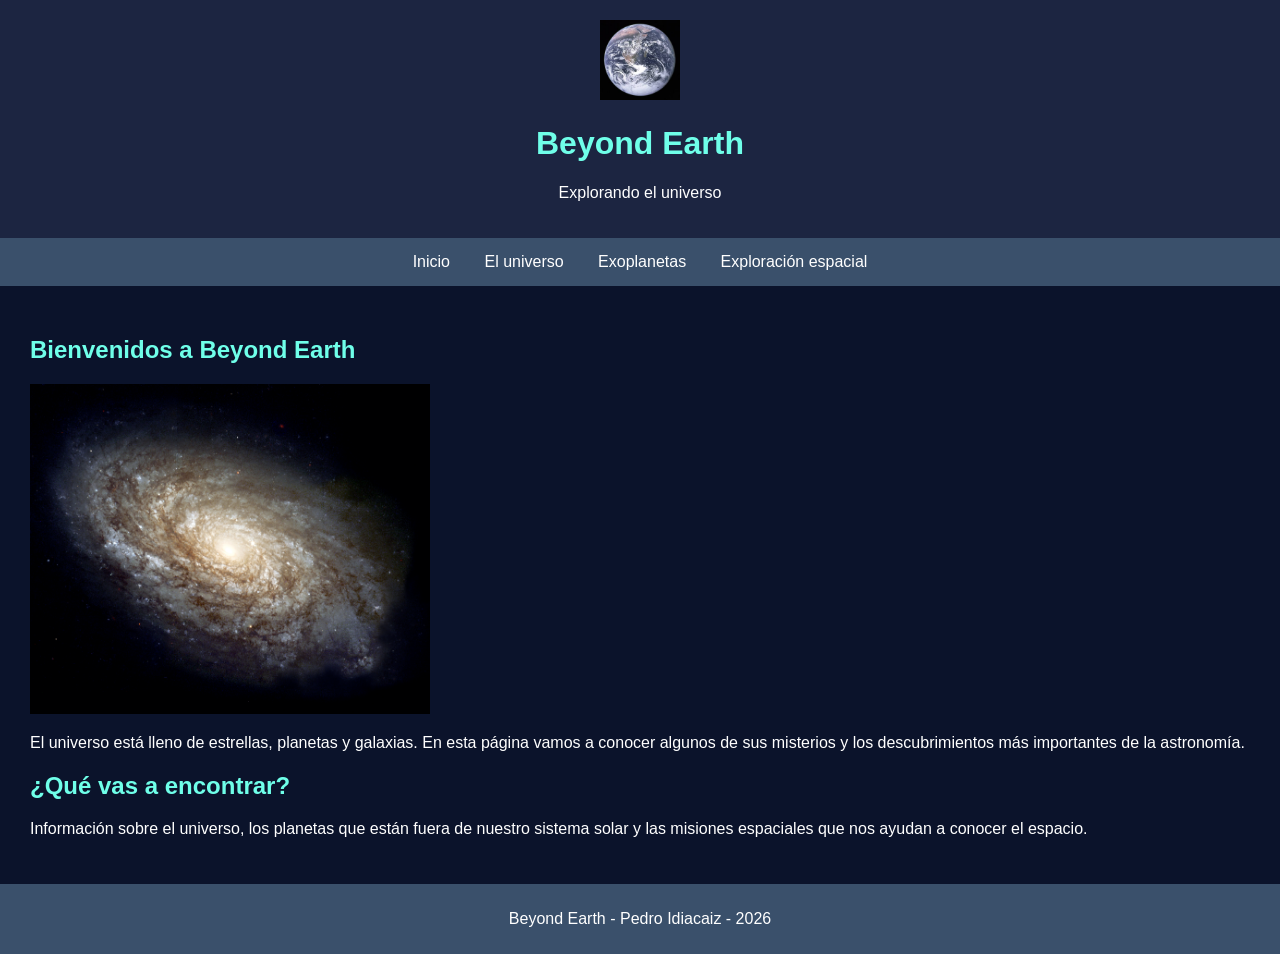
<file: index.html>
<!DOCTYPE html>
<html lang="es">

<head>
    <meta charset="UTF-8">
    <title>Beyond Earth - Inicio</title>
    <link rel="stylesheet" href="estilos.css">
</head>

<body>

<header>
    <img src="logo.jpe" alt="Logo de Beyond Earth" width="80">
    <h1>Beyond Earth</h1>
    <p>Explorando el universo</p>
</header>

    <nav>
        <a href="index.html">Inicio</a>
        <a href="universo.html">El universo</a>
        <a href="exoplanetas.html">Exoplanetas</a>
        <a href="exploracion.html">Exploración espacial</a>
    </nav>

    <main>
        <h2>Bienvenidos a Beyond Earth</h2>

<img src="galaxia.jpg" alt="Imagen de una galaxia" width="400">

        <p>El universo está lleno de estrellas, planetas y galaxias. En esta página vamos a conocer algunos de sus misterios y los descubrimientos más importantes de la astronomía.</p>

        <h2>¿Qué vas a encontrar?</h2>

        <p>Información sobre el universo, los planetas que están fuera de nuestro sistema solar y las misiones espaciales que nos ayudan a conocer el espacio.</p>
    </main>

    <footer>
        <p>Beyond Earth - Pedro Idiacaiz - 2026</p>
    </footer>

</body>

</html>
</file>
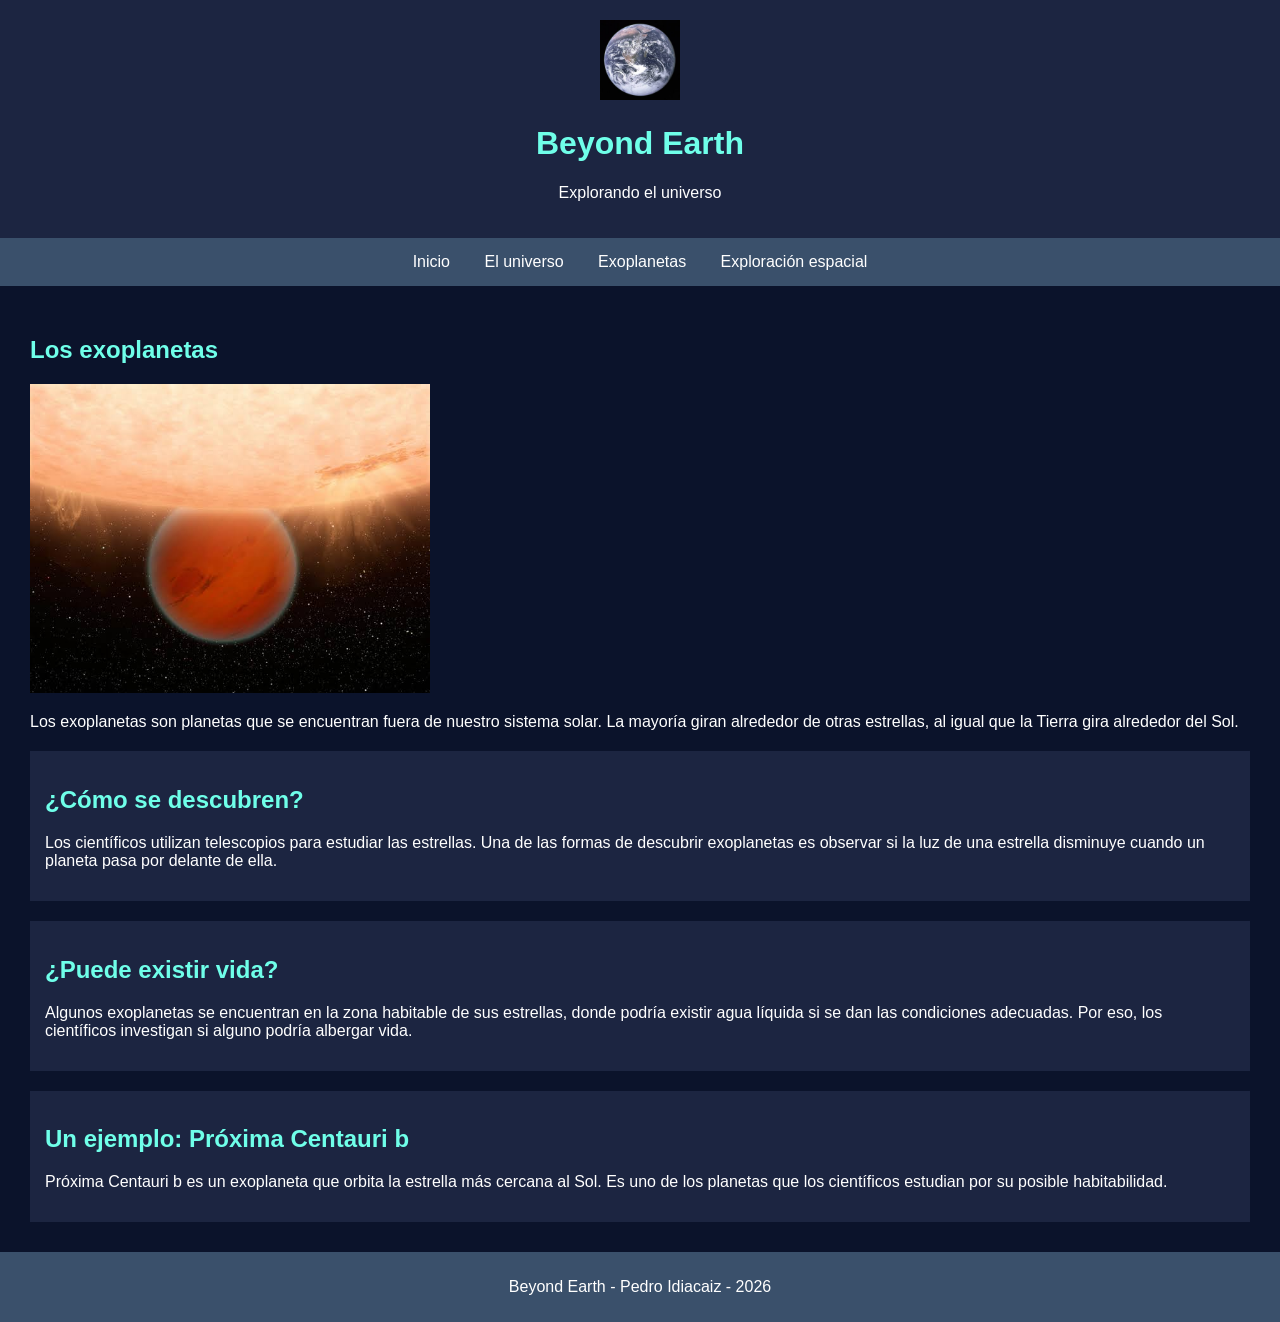
<file: exoplanetas.html>
<!DOCTYPE html>
<html lang="es">

<head>
    <meta charset="UTF-8">
    <title>Beyond Earth - Exoplanetas</title>
    <link rel="stylesheet" href="estilos.css">
</head>

<body>

    <header>
    <img src="logo.jpe" alt="Logo de Beyond Earth" width="80">
    <h1>Beyond Earth</h1>
    <p>Explorando el universo</p>
</header>
  
<nav>
        <a href="index.html">Inicio</a>
        <a href="universo.html">El universo</a>
        <a href="exoplanetas.html">Exoplanetas</a>
        <a href="exploracion.html">Exploración espacial</a>
    </nav>

    <main>
        <h2>Los exoplanetas</h2>

<img src="exoplaneta.jpe" alt="Imagen de un exoplaneta" width="400">

        <p>Los exoplanetas son planetas que se encuentran fuera de nuestro sistema solar. La mayoría giran alrededor de otras estrellas, al igual que la Tierra gira alrededor del Sol.</p>

        <section>
            <h2>¿Cómo se descubren?</h2>
            <p>Los científicos utilizan telescopios para estudiar las estrellas. Una de las formas de descubrir exoplanetas es observar si la luz de una estrella disminuye cuando un planeta pasa por delante de ella.</p>
        </section>

        <section>
            <h2>¿Puede existir vida?</h2>
            <p>Algunos exoplanetas se encuentran en la zona habitable de sus estrellas, donde podría existir agua líquida si se dan las condiciones adecuadas. Por eso, los científicos investigan si alguno podría albergar vida.</p>
        </section>

        <section>
            <h2>Un ejemplo: Próxima Centauri b</h2>
            <p>Próxima Centauri b es un exoplaneta que orbita la estrella más cercana al Sol. Es uno de los planetas que los científicos estudian por su posible habitabilidad.</p>
        </section>
    </main>

    <footer>
        <p>Beyond Earth - Pedro Idiacaiz - 2026</p>
    </footer>

</body>

</html>
</file>
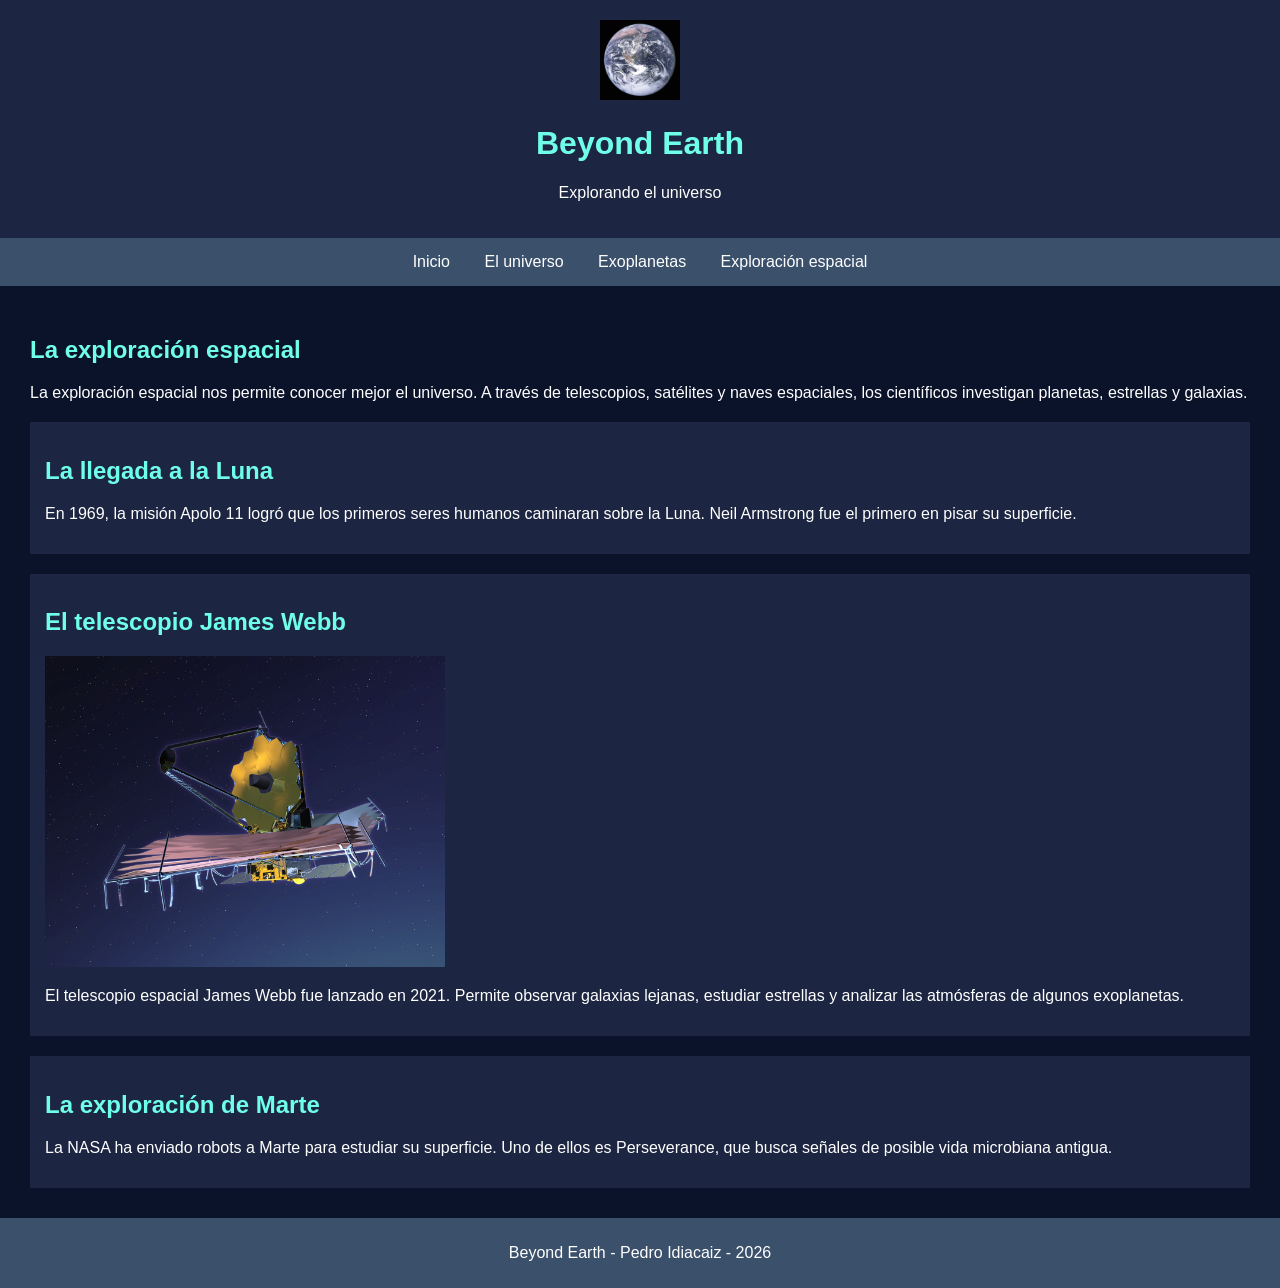
<file: exploracion.html>
<!DOCTYPE html>
<html lang="es">

<head>
    <meta charset="UTF-8">
    <title>Beyond Earth - Exploración espacial</title>
    <link rel="stylesheet" href="estilos.css">
</head>

<body>

    <header>
    <img src="logo.jpe" alt="Logo de Beyond Earth" width="80">
    <h1>Beyond Earth</h1>
    <p>Explorando el universo</p>
</header>

    <nav>
        <a href="index.html">Inicio</a>
        <a href="universo.html">El universo</a>
        <a href="exoplanetas.html">Exoplanetas</a>
        <a href="exploracion.html">Exploración espacial</a>
    </nav>

    <main>
        <h2>La exploración espacial</h2>

        <p>La exploración espacial nos permite conocer mejor el universo. A través de telescopios, satélites y naves espaciales, los científicos investigan planetas, estrellas y galaxias.</p>

        <section>
            <h2>La llegada a la Luna</h2>
            <p>En 1969, la misión Apolo 11 logró que los primeros seres humanos caminaran sobre la Luna. Neil Armstrong fue el primero en pisar su superficie.</p>
        </section>

        <section>
            <h2>El telescopio James Webb</h2>
           
<img src="telescopio.jpg" alt="Telescopio espacial James Webb" width="400">

            <p>El telescopio espacial James Webb fue lanzado en 2021. Permite observar galaxias lejanas, estudiar estrellas y analizar las atmósferas de algunos exoplanetas.</p>
        </section>

        <section>
            <h2>La exploración de Marte</h2>
            <p>La NASA ha enviado robots a Marte para estudiar su superficie. Uno de ellos es Perseverance, que busca señales de posible vida microbiana antigua.</p>
        </section>
    </main>

    <footer>
        <p>Beyond Earth - Pedro Idiacaiz - 2026</p>
    </footer>

</body>

</html>
</file>
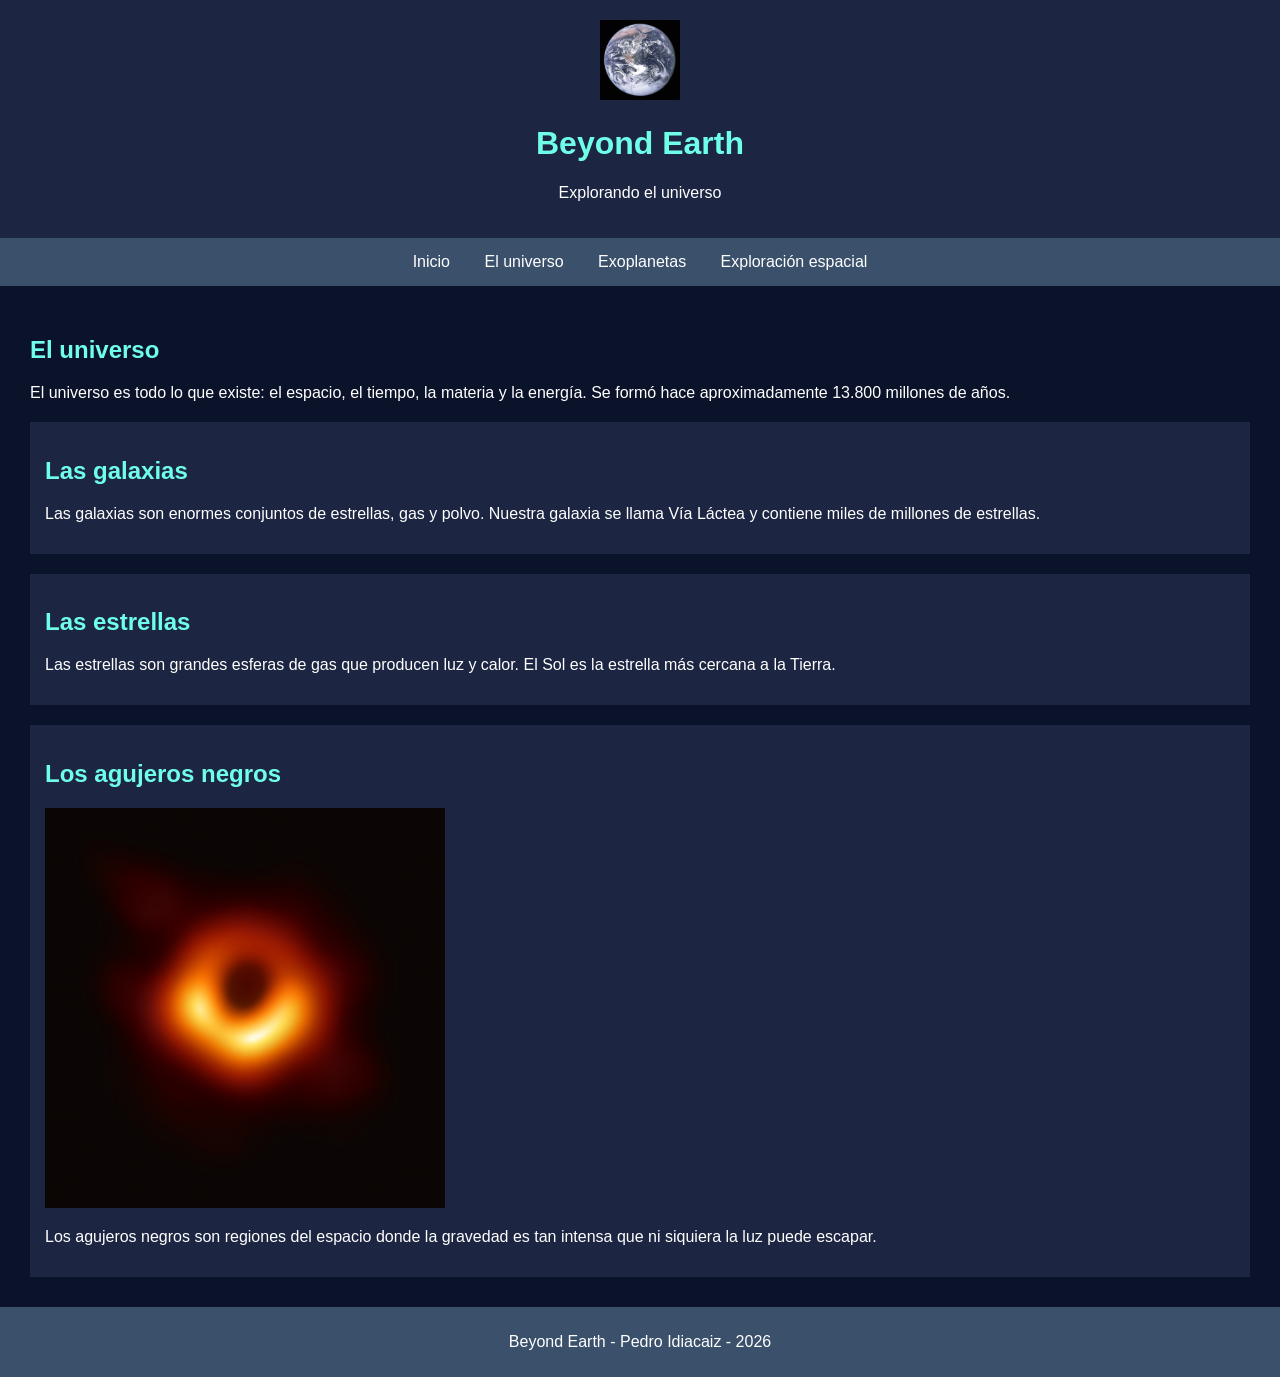
<file: universo.html>
<!DOCTYPE html>
<html lang="es">

<head>
    <meta charset="UTF-8">
       <title>Beyond Earth - El universo</title>
    <link rel="stylesheet" href="estilos.css">
</head>

<body>

    <header>
    <img src="logo.jpe" alt="Logo de Beyond Earth" width="80">
    <h1>Beyond Earth</h1>
    <p>Explorando el universo</p>
</header>
    
<nav>
        <a href="index.html">Inicio</a>
        <a href="universo.html">El universo</a>
        <a href="exoplanetas.html">Exoplanetas</a>
        <a href="exploracion.html">Exploración espacial</a>
    </nav>

    <main>
        <h2>El universo</h2>

        <p>El universo es todo lo que existe: el espacio, el tiempo, la materia y la energía. Se formó hace aproximadamente 13.800 millones de años.</p>

        <section>
            <h2>Las galaxias</h2>
            <p>Las galaxias son enormes conjuntos de estrellas, gas y polvo. Nuestra galaxia se llama Vía Láctea y contiene miles de millones de estrellas.</p>
        </section>

        <section>
            <h2>Las estrellas</h2>
            <p>Las estrellas son grandes esferas de gas que producen luz y calor. El Sol es la estrella más cercana a la Tierra.</p>
        </section>

        <section>
            <h2>Los agujeros negros</h2>
           <img src="agujeronegro.jpg" alt="Imagen de un agujero negro" width="400">
            <p>Los agujeros negros son regiones del espacio donde la gravedad es tan intensa que ni siquiera la luz puede escapar.</p>
        </section>
    </main>

    <footer>
        <p>Beyond Earth - Pedro Idiacaiz - 2026</p>
    </footer>

</body>

</html>
</file>
<file: estilos.css>
body {
    background-color: #0B132B;
    color: white;
    font-family: Arial, sans-serif;
    margin: 0;
}

header {
    background-color: #1C2541;
    text-align: center;
    padding: 20px;
}

h1 {
    color: #6FFFE9;
}

nav {
    background-color: #3A506B;
    text-align: center;
    padding: 15px;
}

nav a {
    color: white;
    text-decoration: none;
    margin: 15px;
}

main {
    padding: 30px;
}

h2 {
    color: #6FFFE9;
}

section {
    background-color: #1C2541;
    padding: 15px;
    margin-top: 20px;
}

footer {
    background-color: #3A506B;
    color: white;
    text-align: center;
    padding: 10px;
}
</file>
